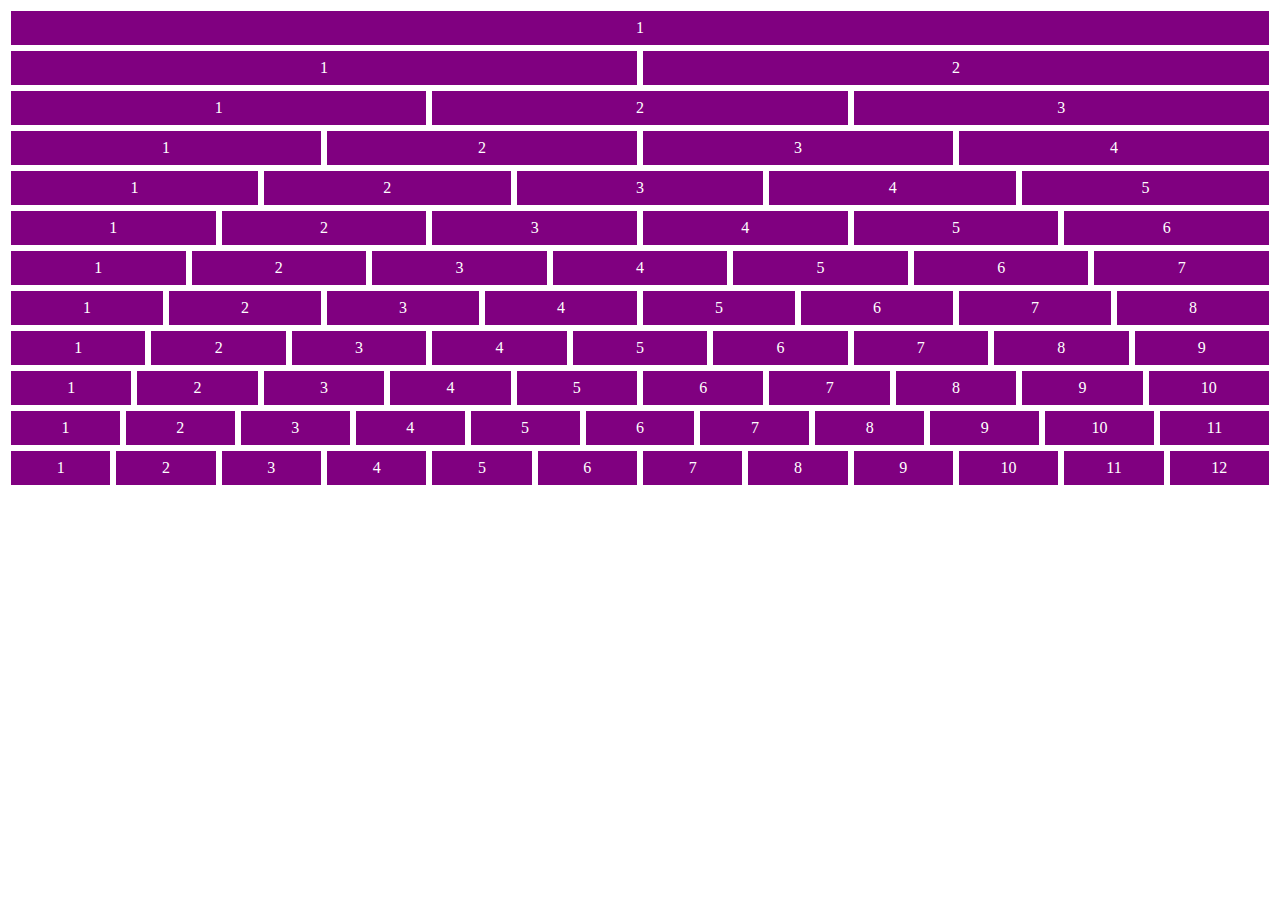
<file: flex/섹션 3. 플렉스(Flex) 유형별 UI 응용 예제/[그리드 예제] 플렉스(Flex) 가로(row) 그리드/index.html>
<!DOCTYPE html>
<html lang="ko">
<head>
	<meta charset="utf-8">
	<meta name="viewport" content="width=device-width, initial-scale=1.0">
	<title>[플렉스 그리드 예제] 플렉스(Flex) 가로(row) 그리드</title>
	<link rel="stylesheet" href="style.css">
</head>
<body>

	<div class="parent">
		<div class="child">1</div>
	</div>
	<div class="parent">
		<!-- .child{$}*2 -->
		<div class="child">1</div>
		<div class="child">2</div>
	</div>
	<div class="parent">
		<div class="child">1</div>
		<div class="child">2</div>
		<div class="child">3</div>
	</div>
	<div class="parent">
		<div class="child">1</div>
		<div class="child">2</div>
		<div class="child">3</div>
		<div class="child">4</div>
	</div>
	<div class="parent">
		<div class="child">1</div>
		<div class="child">2</div>
		<div class="child">3</div>
		<div class="child">4</div>
		<div class="child">5</div>
	</div>
	<div class="parent">
		<div class="child">1</div>
		<div class="child">2</div>
		<div class="child">3</div>
		<div class="child">4</div>
		<div class="child">5</div>
		<div class="child">6</div>
	</div>
	<div class="parent">
		<div class="child">1</div>
		<div class="child">2</div>
		<div class="child">3</div>
		<div class="child">4</div>
		<div class="child">5</div>
		<div class="child">6</div>
		<div class="child">7</div>
	</div> 
	<div class="parent">
		<div class="child">1</div>
		<div class="child">2</div>
		<div class="child">3</div>
		<div class="child">4</div>
		<div class="child">5</div>
		<div class="child">6</div>
		<div class="child">7</div>
		<div class="child">8</div>
	</div>
	<div class="parent">
		<div class="child">1</div>
		<div class="child">2</div>
		<div class="child">3</div>
		<div class="child">4</div>
		<div class="child">5</div>
		<div class="child">6</div>
		<div class="child">7</div>
		<div class="child">8</div>
		<div class="child">9</div>
	</div>
	<div class="parent">
		<div class="child">1</div>
		<div class="child">2</div>
		<div class="child">3</div>
		<div class="child">4</div>
		<div class="child">5</div>
		<div class="child">6</div>
		<div class="child">7</div>
		<div class="child">8</div>
		<div class="child">9</div>
		<div class="child">10</div>
	</div>
	<div class="parent">
		<div class="child">1</div>
		<div class="child">2</div>
		<div class="child">3</div>
		<div class="child">4</div>
		<div class="child">5</div>
		<div class="child">6</div>
		<div class="child">7</div>
		<div class="child">8</div>
		<div class="child">9</div>
		<div class="child">10</div>
		<div class="child">11</div>
	</div>
	<div class="parent">
		<div class="child">1</div>
		<div class="child">2</div>
		<div class="child">3</div>
		<div class="child">4</div>
		<div class="child">5</div>
		<div class="child">6</div>
		<div class="child">7</div>
		<div class="child">8</div>
		<div class="child">9</div>
		<div class="child">10</div>
		<div class="child">11</div>
		<div class="child">12</div>
	</div>

</body>
</html>
</file>
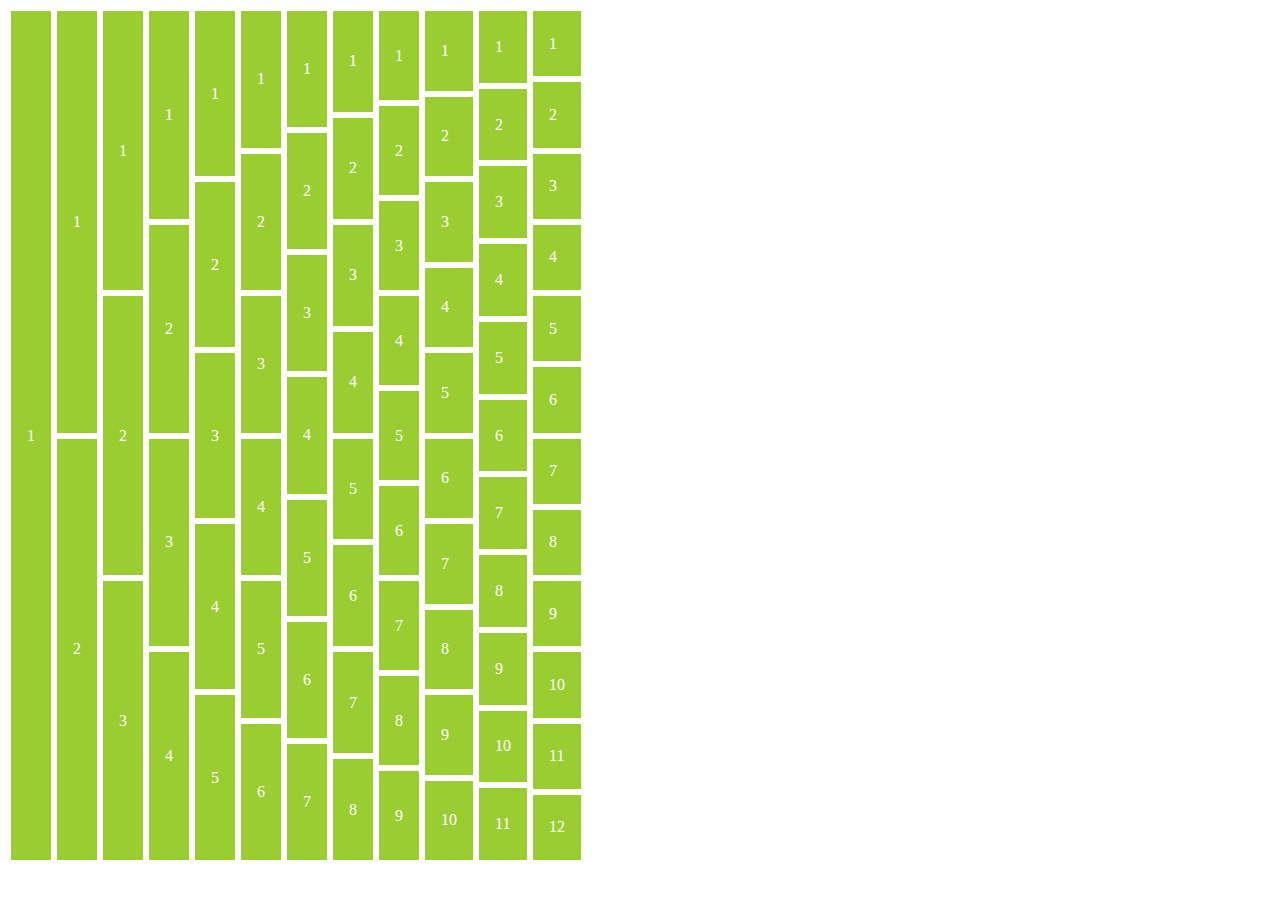
<file: flex/섹션 3. 플렉스(Flex) 유형별 UI 응용 예제/[그리드 예제] 플렉스(Flex) 세로(column) 그리드/index.html>
<!DOCTYPE html>
<html lang="ko">
<head>
	<meta charset="utf-8">
	<meta name="viewport" content="width=device-width, initial-scale=1.0">
	<title>[플렉스 그리드 예제] 플렉스(Flex) 세로(column) 그리드</title>
	<link rel="stylesheet" href="style.css">
</head>
<body>

	<div class="container">
		<div class="parent">
			<div class="child">1</div>
		</div>
		<div class="parent">
			<div class="child">1</div>
			<div class="child">2</div>
		</div>
		<div class="parent">
			<div class="child">1</div>
			<div class="child">2</div>
			<div class="child">3</div>
		</div>
		<div class="parent">
			<div class="child">1</div>
			<div class="child">2</div>
			<div class="child">3</div>
			<div class="child">4</div>
		</div>
		<div class="parent">
			<div class="child">1</div>
			<div class="child">2</div>
			<div class="child">3</div>
			<div class="child">4</div>
			<div class="child">5</div>
		</div>
		<div class="parent">
			<div class="child">1</div>
			<div class="child">2</div>
			<div class="child">3</div>
			<div class="child">4</div>
			<div class="child">5</div>
			<div class="child">6</div>
		</div>
		<div class="parent">
			<div class="child">1</div>
			<div class="child">2</div>
			<div class="child">3</div>
			<div class="child">4</div>
			<div class="child">5</div>
			<div class="child">6</div>
			<div class="child">7</div>
		</div>
		<div class="parent">
			<div class="child">1</div>
			<div class="child">2</div>
			<div class="child">3</div>
			<div class="child">4</div>
			<div class="child">5</div>
			<div class="child">6</div>
			<div class="child">7</div>
			<div class="child">8</div>
		</div>
		<div class="parent">
			<div class="child">1</div>
			<div class="child">2</div>
			<div class="child">3</div>
			<div class="child">4</div>
			<div class="child">5</div>
			<div class="child">6</div>
			<div class="child">7</div>
			<div class="child">8</div>
			<div class="child">9</div>
		</div>
		<div class="parent">
			<div class="child">1</div>
			<div class="child">2</div>
			<div class="child">3</div>
			<div class="child">4</div>
			<div class="child">5</div>
			<div class="child">6</div>
			<div class="child">7</div>
			<div class="child">8</div>
			<div class="child">9</div>
			<div class="child">10</div>
		</div>
		<div class="parent">
			<div class="child">1</div>
			<div class="child">2</div>
			<div class="child">3</div>
			<div class="child">4</div>
			<div class="child">5</div>
			<div class="child">6</div>
			<div class="child">7</div>
			<div class="child">8</div>
			<div class="child">9</div>
			<div class="child">10</div>
			<div class="child">11</div>
		</div>
		<div class="parent">
			<div class="child">1</div>
			<div class="child">2</div>
			<div class="child">3</div>
			<div class="child">4</div>
			<div class="child">5</div>
			<div class="child">6</div>
			<div class="child">7</div>
			<div class="child">8</div>
			<div class="child">9</div>
			<div class="child">10</div>
			<div class="child">11</div>
			<div class="child">12</div>
		</div>
	</div>

</body>
</html>
</file>
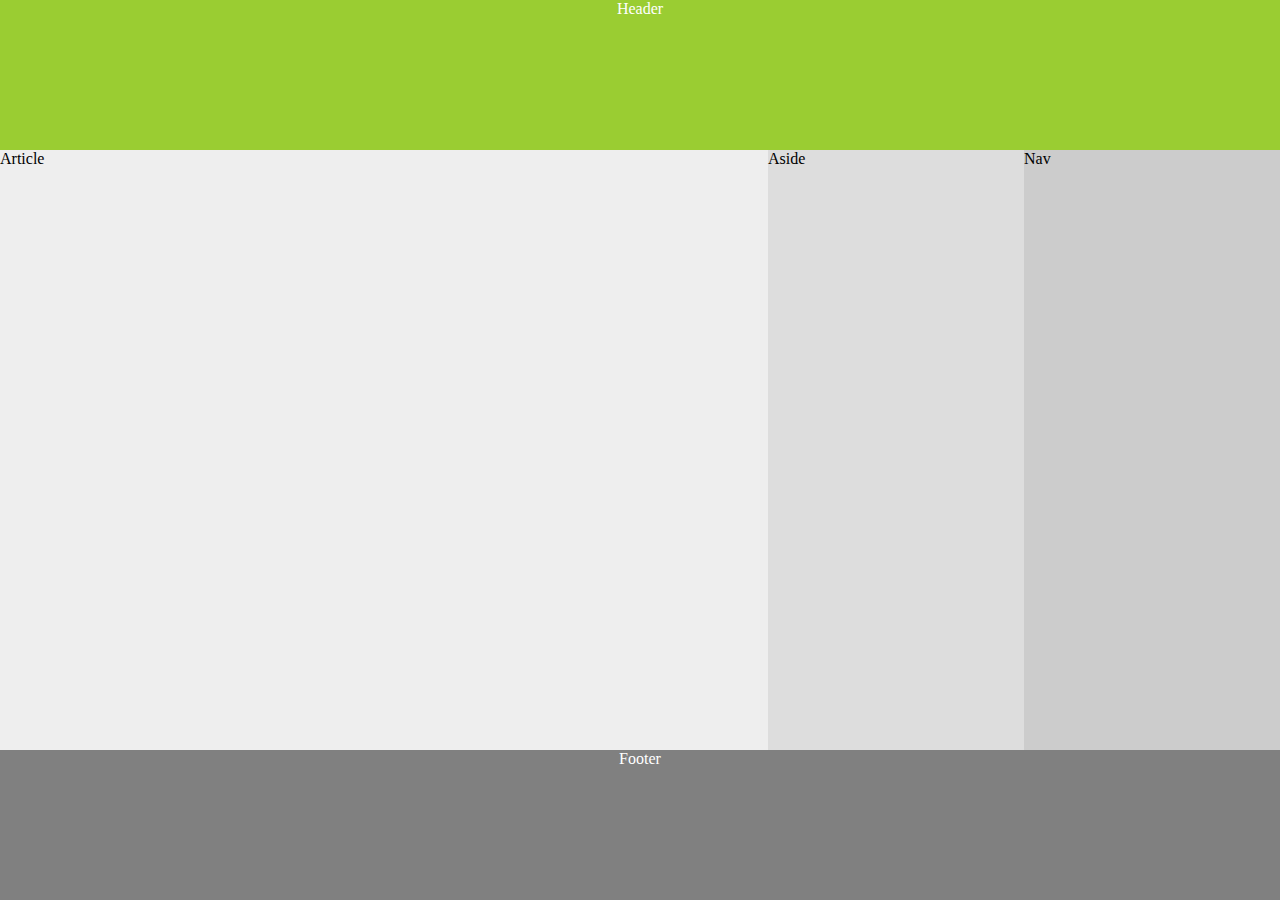
<file: flex/섹션 3. 플렉스(Flex) 유형별 UI 응용 예제/[웹사이트 레이아웃 예제] 플렉스(Flex) 레이아웃 설계(1)/index.html>
<!DOCTYPE html>
<html lang="ko">
<head>
	<meta charset="utf-8">
	<title>[웹사이트 레이아웃 예제] 플렉스(Flex) 레이아웃 설계(1)</title>
	<link rel="stylesheet" href="style.css">
</head>
<body>

	<div class="container">
		<header>Header</header>
		<section>
			<article>Article</article>
			<aside>Aside</aside>
			<nav>Nav</nav>
		</section>
		<footer>Footer</footer>
	</div>

</body>
</html>
</file>
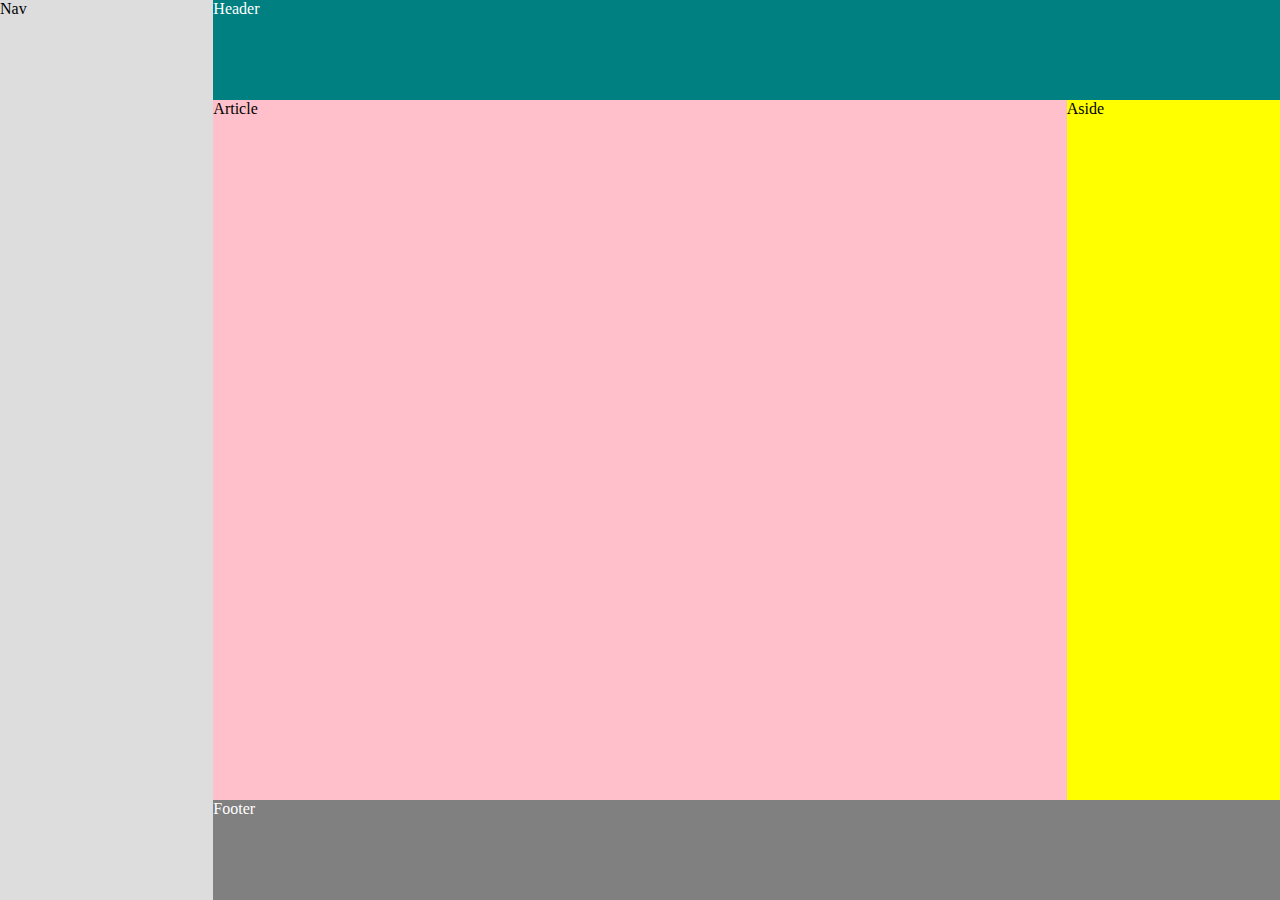
<file: flex/섹션 3. 플렉스(Flex) 유형별 UI 응용 예제/[웹사이트 레이아웃 예제] 플렉스(Flex) 레이아웃 설계(2)/index.html>
<!DOCTYPE html>
<html lang="ko">
<head>
	<meta charset="utf-8">
	<title>[웹사이트 레이아웃 예제] 플렉스(Flex) 레이아웃 설계(2)</title>
	<link rel="stylesheet" href="style.css">
</head>
<body>

	<div class="container">
		<nav>Nav</nav>
		<main>
			<header>Header</header>
			<section>
				<article>Article</article>
				<aside>Aside</aside>
			</section>
			<footer>Footer</footer>
		</main>
	</div>

</body>
</html>
</file>
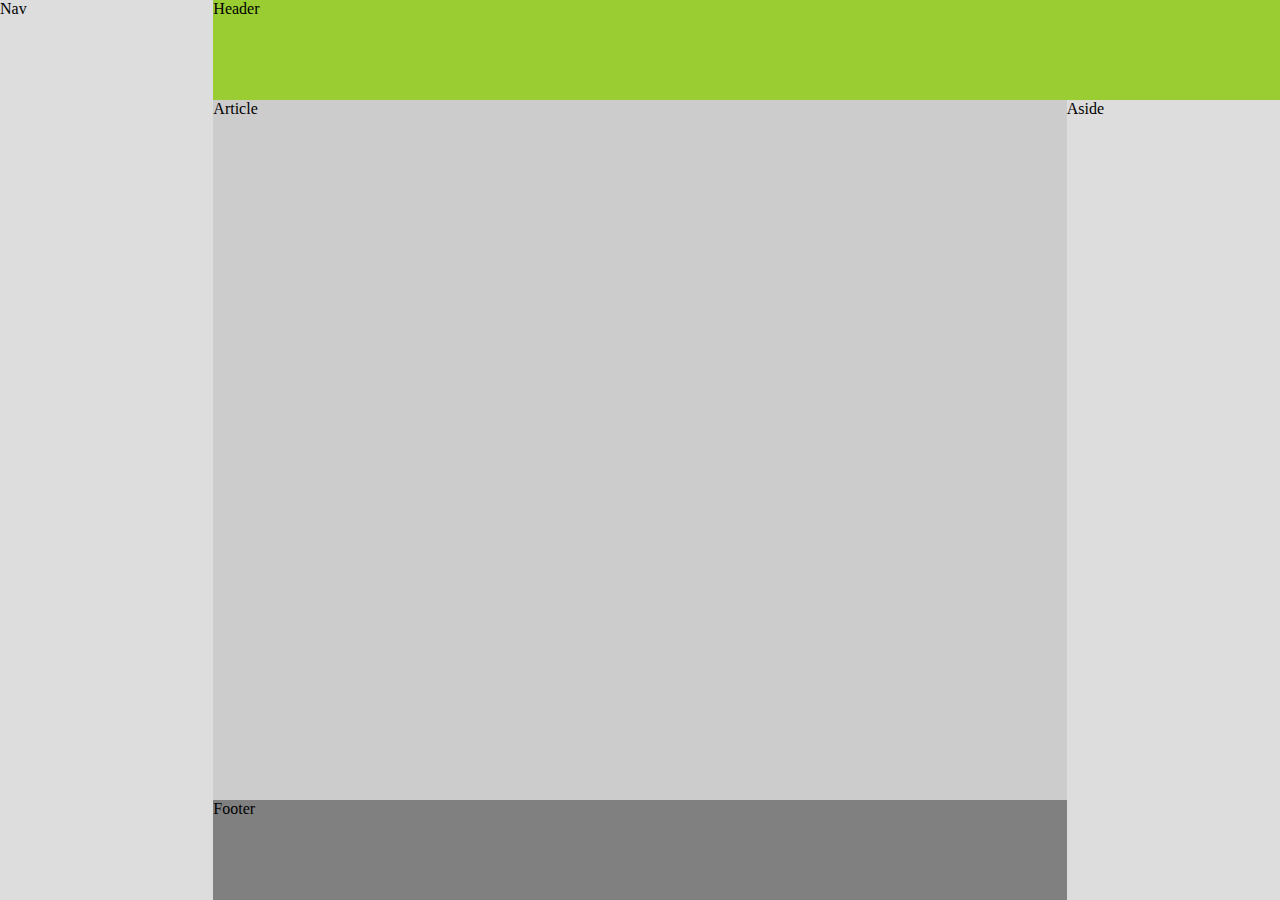
<file: flex/섹션 3. 플렉스(Flex) 유형별 UI 응용 예제/[웹사이트 레이아웃 예제] 플렉스(Flex) 레이아웃 설계(3)/index.html>
<!DOCTYPE html>
<html lang="ko">
<head>
	<meta charset="utf-8">
	<title>[웹사이트 레이아웃 예제] 플렉스(Flex) 레이아웃 설계(3)</title>
	<link rel="stylesheet" href="style.css">
</head>
<body>

	<div class="container">
		<nav>Nav</nav>
		<main>
			<header>Header</header>
			<div class="inner">
				<section>
					<article>Article</article>
					<footer>Footer</footer>
				</section>
				<aside>Aside</aside>
			</div>
		</main>
	</div>

</body>
</html>
</file>
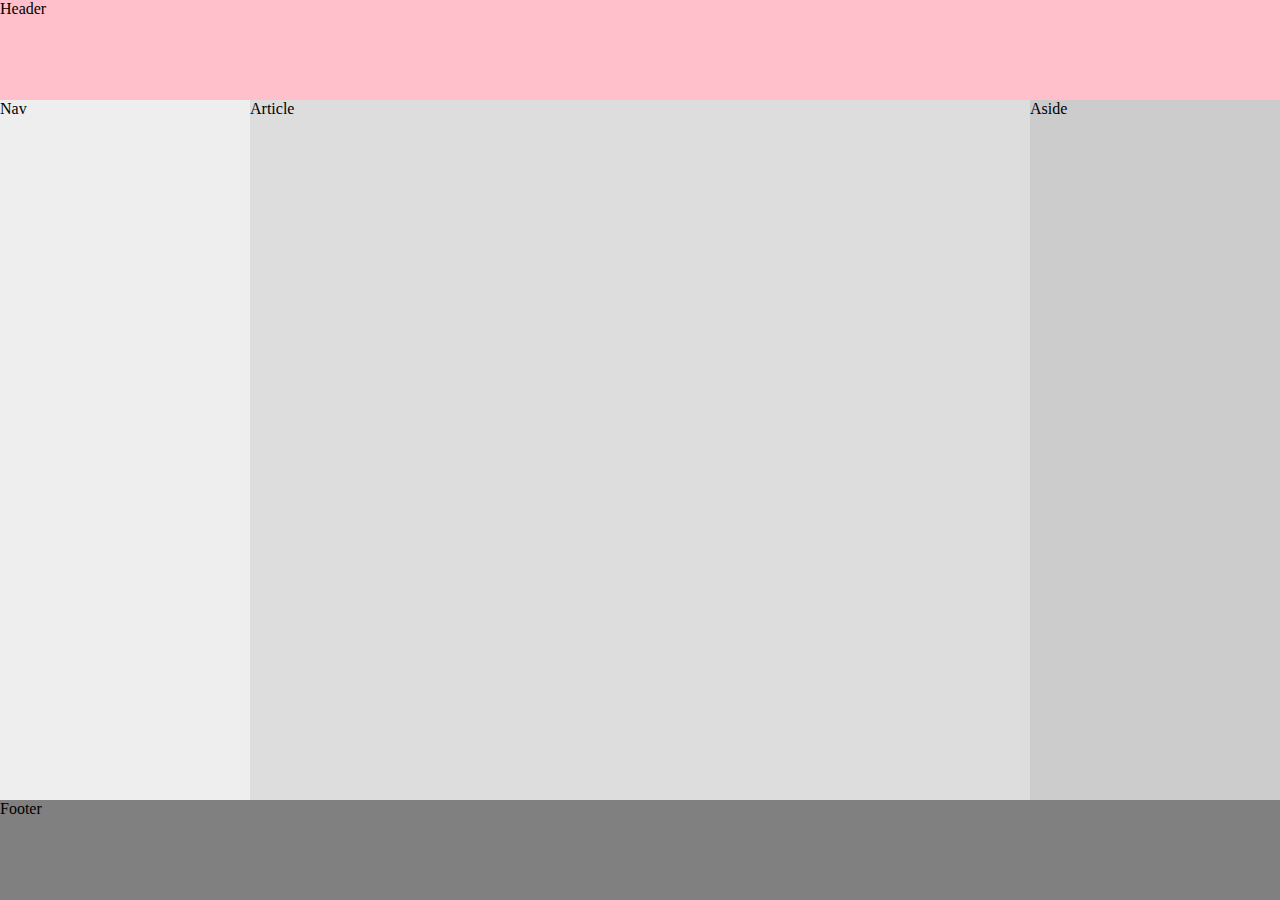
<file: flex/섹션 3. 플렉스(Flex) 유형별 UI 응용 예제/[웹사이트 레이아웃 예제] 플렉스(Flex) 레이아웃 설계(4)/index.html>
<!DOCTYPE html>
<html lang="ko">
<head>
	<meta charset="utf-8">
	<title>[웹사이트 레이아웃 예제] 플렉스(Flex) 레이아웃 설계(4)</title>
	<link rel="stylesheet" href="style.css">
</head>
<body>

	<div class="container">
		<header>Header</header>
		<section>
			<nav>Nav</nav>
			<article>Article</article>
			<aside>Aside</aside>
		</section>
		<footer>Footer</footer>
	</div>

</body>
</html>
</file>
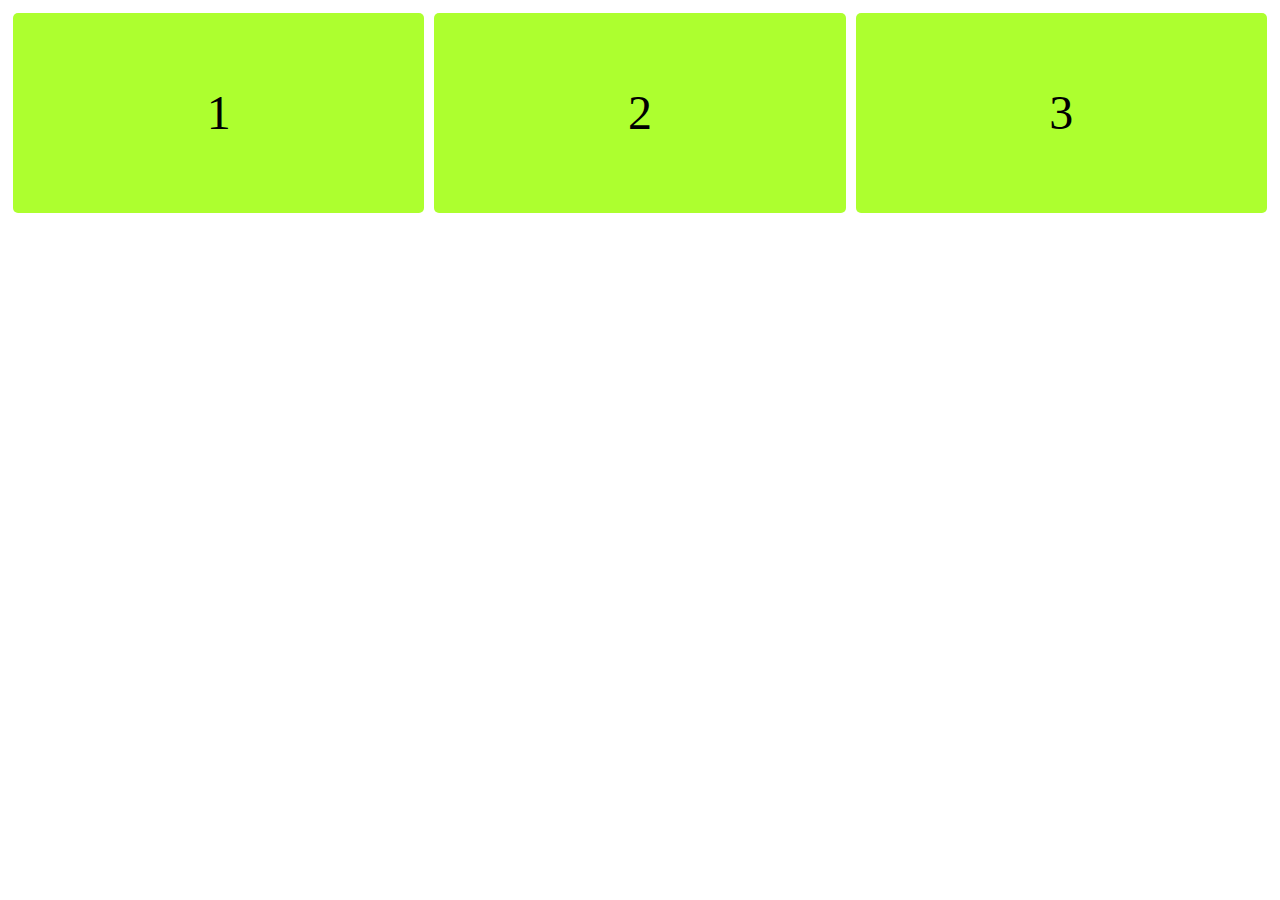
<file: flex/섹션 3. 플렉스(Flex) 유형별 UI 응용 예제/[응용 예제] flex-wrap과 flex-basis를 활용한 태블릿 레이아웃/index.html>
<!DOCTYPE html>
<html lang="ko">
<head>
	<meta charset="utf-8">
	<meta name="viewport" content="width=device-width, initial-scale=1.0">
	<title>flex-wrap과 flex-basis를 활용한 Pancake 레이아웃</title>
	<link rel="stylesheet" href="style.css">
<body>

	<div class="parent">
		<div class="child">1</div>
		<div class="child">2</div>
		<div class="child">3</div>
	</div>

</body>
</html>
</file>
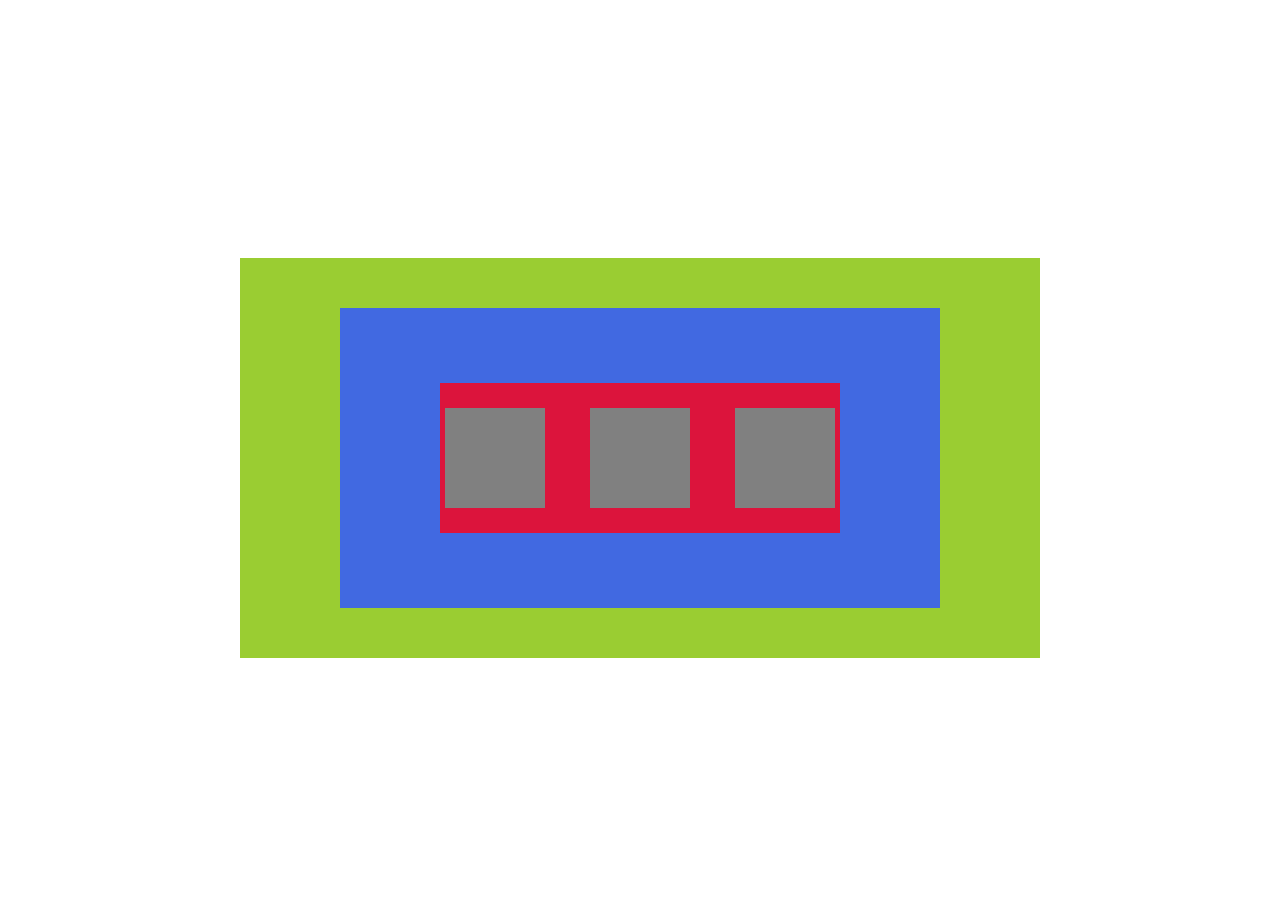
<file: flex/섹션 3. 플렉스(Flex) 유형별 UI 응용 예제/[응용 예제] 부모요소 자식요소 중첩해서 수직 수평 중앙 정렬/index.html>
<!DOCTYPE html>
<html lang="ko">
<head>
	<meta charset="utf-8">
	<meta name="viewport" content="width=device-width, initial-scale=1.0">
	<title>Flex - [응용예제 01]</title>
	<link rel="stylesheet" href="style.css">
</head>
<body>

	<div class="yellowgreen">
		<div class="royalblue">
			<div class="crimson">
				<div class="gray"></div>
				<div class="gray"></div>
				<div class="gray"></div>
			</div>
		</div>
	</div>

</body>
</html>
</file>
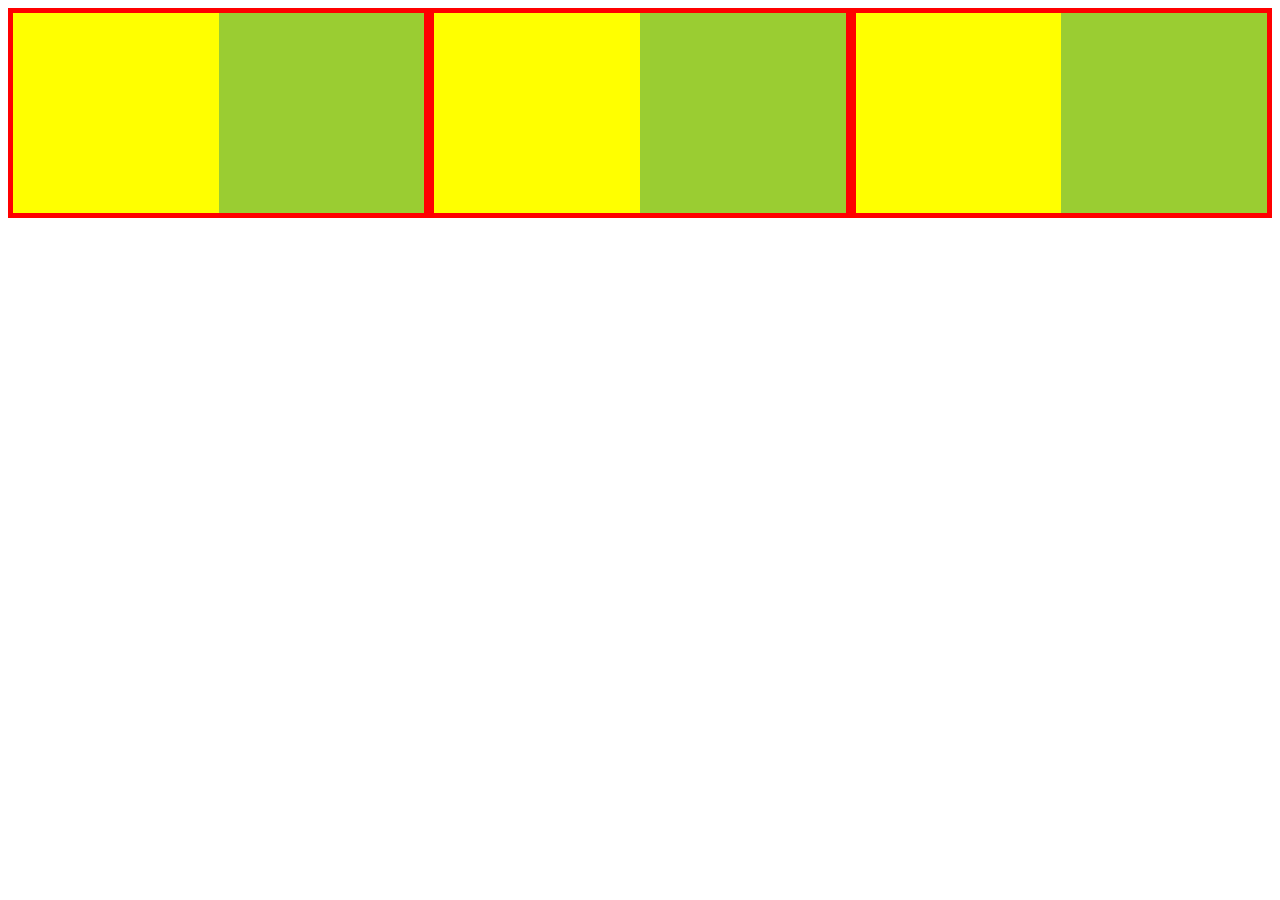
<file: flex/섹션 3. 플렉스(Flex) 유형별 UI 응용 예제/[응용 예제] 부모자식으로 중첩된 div를 가로 배치하기/index.html>
<!DOCTYPE html>
<html lang="ko">
<head>
	<meta charset="utf-8">
	<meta name="viewport" content="width=device-width, initial-scale=1.0">
	<title>Flex - [응용예제 02]</title>
	<link rel="stylesheet" href="style.css">
</head>
<body>

	<div class="container">
		<div class="box">
			<div></div>
			<div></div>
		</div>
		<div class="box">
			<div></div>
			<div></div>
		</div>
		<div class="box">
			<div></div>
			<div></div>
		</div>
	</div>

</body>
</html>
</file>
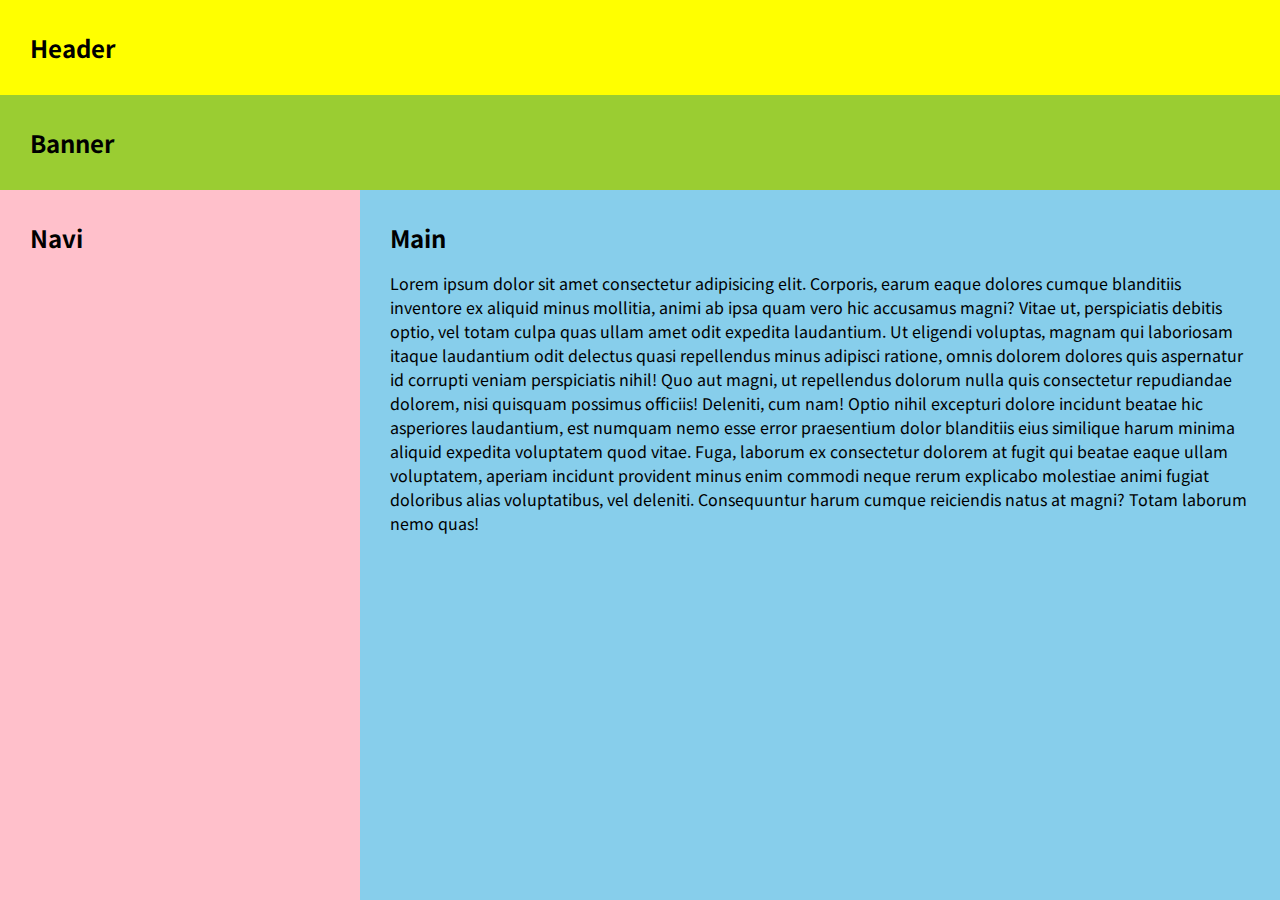
<file: flex/섹션 3. 플렉스(Flex) 유형별 UI 응용 예제/[응용 예제] 스크롤 없는 높이 100% 레이아웃/index.html>
<!DOCTYPE html>
<html lang="ko">
<head>
	<meta charset="utf-8">
	<meta name="viewport" content="width=device-width, initial-scale=1.0">
	<title>[응용 예제] 스크롤 없는 높이 100% 레이아웃</title>
	<link rel="stylesheet" href="style.css">
</head>
<body>

	<div class="container">
		<header>
			<h2>Header</h2>
		</header>
		<div class="banner">
			<h2>Banner</h2>
		</div>
		<section>
			<article class="navi">
				<h2>Navi</h2>
			</article>
			<article class="content">
				<h2>Main</h2>
				<p>
					Lorem ipsum dolor sit amet consectetur adipisicing elit. Corporis, earum eaque dolores cumque blanditiis inventore ex aliquid minus mollitia, animi ab ipsa quam vero hic accusamus magni? Vitae ut, perspiciatis debitis optio, vel totam culpa quas ullam amet odit expedita laudantium. Ut eligendi voluptas, magnam qui laboriosam itaque laudantium odit delectus quasi repellendus minus adipisci ratione, omnis dolorem dolores quis aspernatur id corrupti veniam perspiciatis nihil! Quo aut magni, ut repellendus dolorum nulla quis consectetur repudiandae dolorem, nisi quisquam possimus officiis! Deleniti, cum nam! Optio nihil excepturi dolore incidunt beatae hic asperiores laudantium, est numquam nemo esse error praesentium dolor blanditiis eius similique harum minima aliquid expedita voluptatem quod vitae. Fuga, laborum ex consectetur dolorem at fugit qui beatae eaque ullam voluptatem, aperiam incidunt provident minus enim commodi neque rerum explicabo molestiae animi fugiat doloribus alias voluptatibus, vel deleniti. Consequuntur harum cumque reiciendis natus at magni? Totam laborum nemo quas!
				</p>
			</article>
		</section>
	</div>

</body>
</html>
</file>
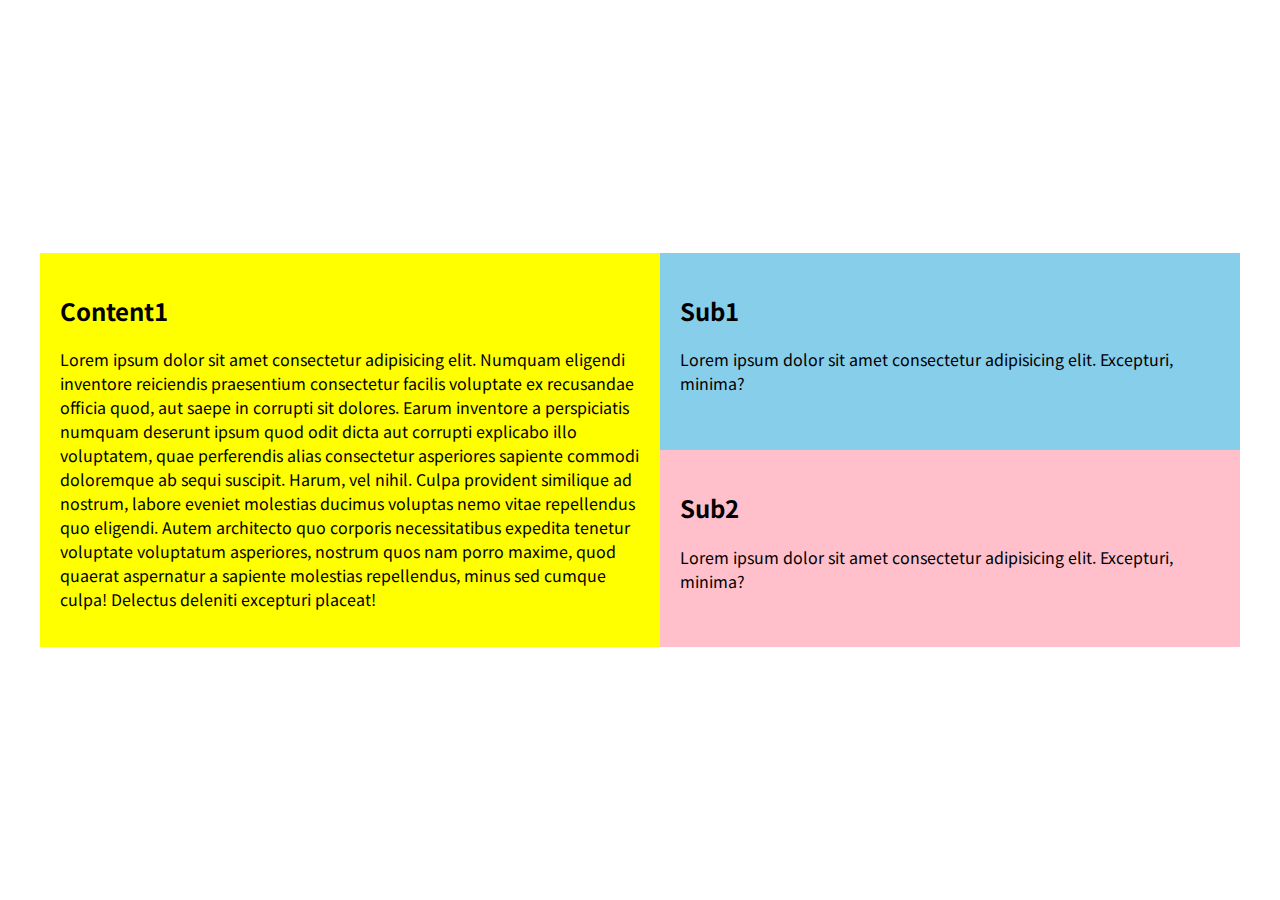
<file: flex/섹션 3. 플렉스(Flex) 유형별 UI 응용 예제/[응용 예제] 플렉스 가로 세로 혼합 레이아웃(반응형)/index.html>
<!DOCTYPE html>
<html lang="ko">
<head>
	<meta charset="utf-8">
	<meta name="viewport" content="width=device-width, initial-scale=1.0">
	<title>[응용 예제] 플렉스 가로 세로 혼합 레이아웃</title>
	<link rel="stylesheet" href="style.css">
</head>
<body>

	<section>
		<article class="content1">
			<h2>Content1</h2>
			<p>
				Lorem ipsum dolor sit amet consectetur adipisicing elit. Numquam eligendi inventore reiciendis praesentium consectetur facilis voluptate ex recusandae officia quod, aut saepe in corrupti sit dolores. Earum inventore a perspiciatis numquam deserunt ipsum quod odit dicta aut corrupti explicabo illo voluptatem, quae perferendis alias consectetur asperiores sapiente commodi doloremque ab sequi suscipit. Harum, vel nihil. Culpa provident similique ad nostrum, labore eveniet molestias ducimus voluptas nemo vitae repellendus quo eligendi. Autem architecto quo corporis necessitatibus expedita tenetur voluptate voluptatum asperiores, nostrum quos nam porro maxime, quod quaerat aspernatur a sapiente molestias repellendus, minus sed cumque culpa! Delectus deleniti excepturi placeat!
			</p>
		</article>
		<article class="content2">
			<div class="sub1">
				<h2>Sub1</h2>
				<p>
					Lorem ipsum dolor sit amet consectetur adipisicing elit. Excepturi, minima?
				</p>
			</div>
			<div class="sub2">
				<h2>Sub2</h2>
				<p>
					Lorem ipsum dolor sit amet consectetur adipisicing elit. Excepturi, minima?
				</p>
			</div>
		</article>
	</section>

</body>
</html>
</file>
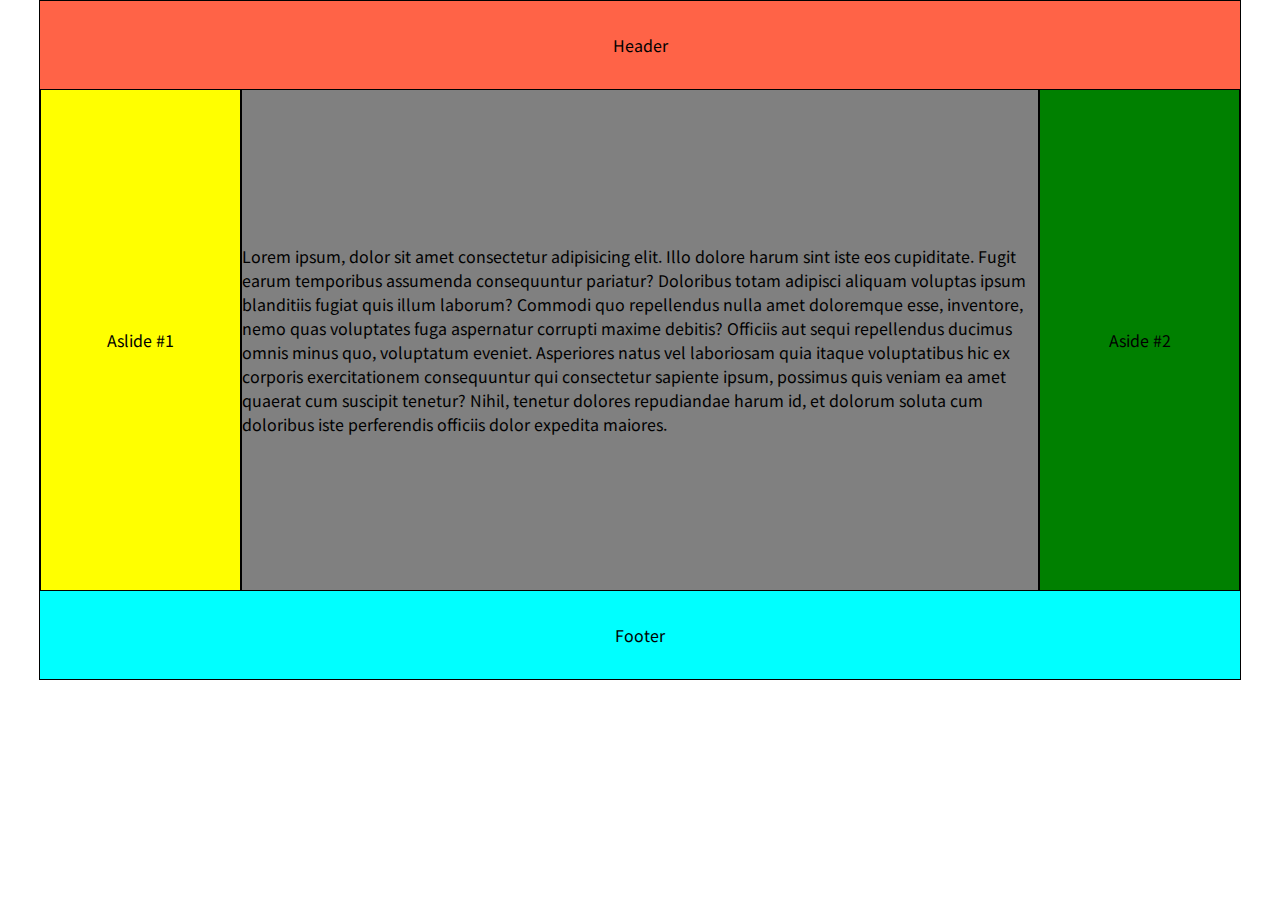
<file: flex/섹션 3. 플렉스(Flex) 유형별 UI 응용 예제/[응용 예제] 플렉스 시멘틱 레이아웃(반응형)/index.html>
<!DOCTYPE html>
<html lang="ko">
<head>
	<meta charset="utf-8">
	<meta name="viewport" content="width=device-width, initial-scale=1.0">
	<title>[응용예제] 플렉스 시멘틱 레이아웃(반응형)</title>
	<link rel="stylesheet" href="style.css">
</head>
<body>

	<div class="container">
		<header>Header</header>
		<section>
			<article class="left">
				Aslide #1
			</article>
			<article class="main">
				Lorem ipsum, dolor sit amet consectetur adipisicing elit. Illo dolore harum sint iste eos cupiditate. Fugit earum temporibus assumenda consequuntur pariatur? Doloribus totam adipisci aliquam voluptas ipsum blanditiis fugiat quis illum laborum? Commodi quo repellendus nulla amet doloremque esse, inventore, nemo quas voluptates fuga aspernatur corrupti maxime debitis? Officiis aut sequi repellendus ducimus omnis minus quo, voluptatum eveniet. Asperiores natus vel laboriosam quia itaque voluptatibus hic ex corporis exercitationem consequuntur qui consectetur sapiente ipsum, possimus quis veniam ea amet quaerat cum suscipit tenetur? Nihil, tenetur dolores repudiandae harum id, et dolorum soluta cum doloribus iste perferendis officiis dolor expedita maiores.
			</article>
			<article class="right">
				Aside #2
			</article>
		</section>
		<footer>Footer</footer>
	</div>

</body>
</html>
</file>
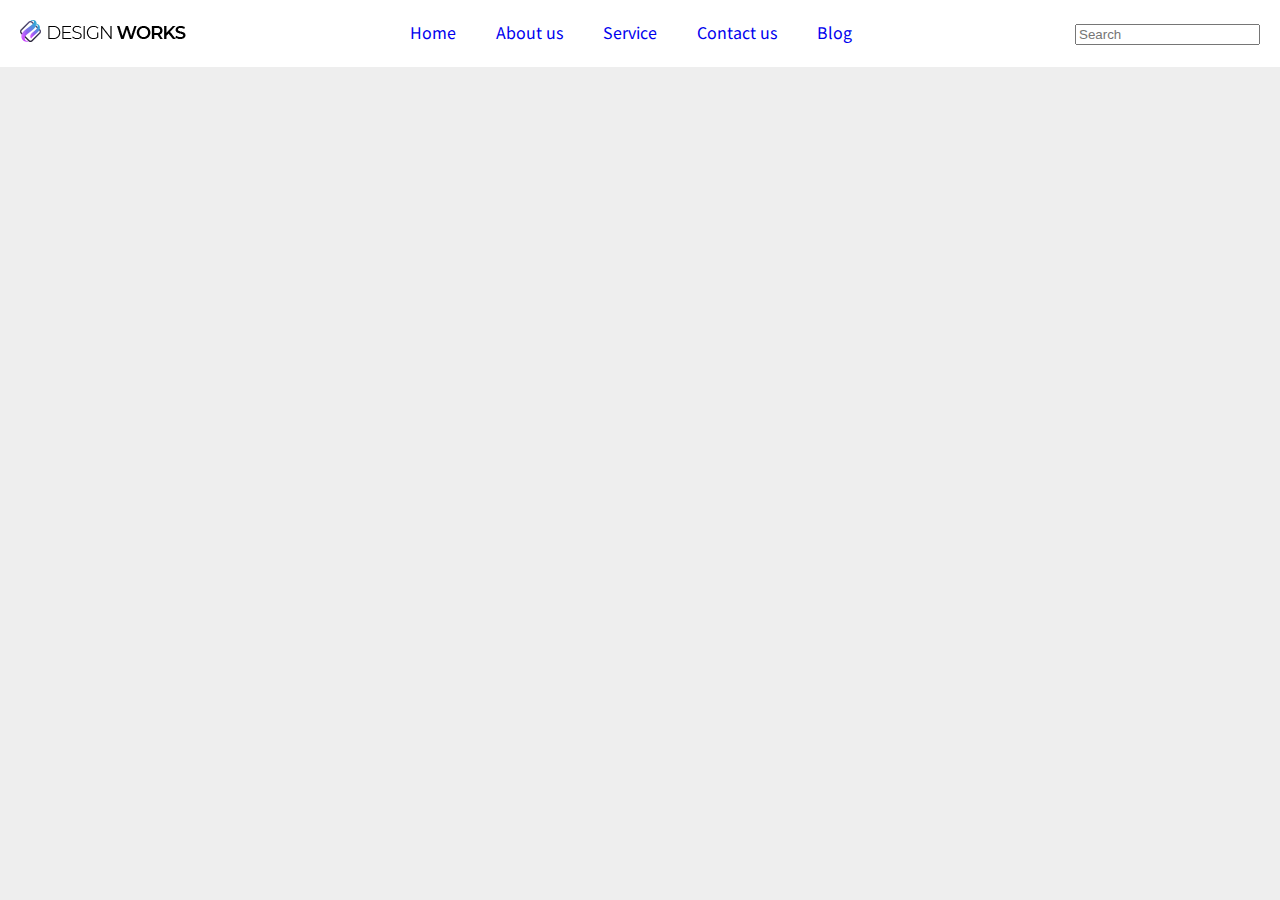
<file: flex/섹션 3. 플렉스(Flex) 유형별 UI 응용 예제/[응용 예제] 헤더영역(로고, 검색, 네비게이션)/index.html>
<!DOCTYPE html>
<html lang="ko">
<head>
	<meta charset="utf-8">
	<meta name="viewport" content="width=device-width, initial-scale=1.0">
	<title>[응용 예제] 헤더영역(로고, 검색, 네비게이션)</title>
	<link rel="stylesheet" href="style.css">
</head>
<body>

	<header>
		<div class="logo">
			<img src="images/logo.png" alt="">
		</div>
		<div class="gnb">
			<a href="#none">Home</a>
			<a href="#none">About us</a>
			<a href="#none">Service</a>
			<a href="#none">Contact us</a>
			<a href="#none">Blog</a>
		</div>
		<div class="search">
			<input type="search" placeholder="Search">
		</div>
	</header>

</body>
</html>
</file>
<file: flex/섹션 3. 플렉스(Flex) 유형별 UI 응용 예제/[그리드 예제] 플렉스(Flex) 가로(row) 그리드/style.css>
.parent {
  display: flex;
}
.child {
  background-color: purple;
  padding: 0.5em;
  color: #fff;
  text-align: center;
  font-size: 1em;
  margin: 3px;
  flex: 1;
}
</file>
<file: flex/섹션 3. 플렉스(Flex) 유형별 UI 응용 예제/[그리드 예제] 플렉스(Flex) 세로(column) 그리드/style.css>
.container {
  display: flex;
  flex-direction: row;
  height: 95vh;
}
.parent {
  /* border: 2px solid blue; */
  display: flex;
  flex-direction: column;
}
.child {
  background-color: yellowgreen;
  color: #fff;
  text-align: center;
  padding: 1em;
  margin: 3px;
  flex: 1;
  display: flex;
  align-items: center;
}
</file>
<file: flex/섹션 3. 플렉스(Flex) 유형별 UI 응용 예제/[웹사이트 레이아웃 예제] 플렉스(Flex) 레이아웃 설계(1)/style.css>
body {
  margin: 0;
  height: 100vh;
}
.container {}
header {
  background-color: yellowgreen;
  color: #fff;
  text-align: center;
  height: 150px;
}
section {
  display: flex;
}
article,
aside,
nav {
  height: calc(100vh - 300px)
}
article {
  flex: 3;
  background-color: #eee;
}
aside {
  flex: 1;
  background-color: #ddd;
}
nav {
  flex: 1;
  background-color: #ccc;
}
footer {
  background-color: gray;
  color: #fff;
  height: 150px;
  text-align: center;
}
</file>
<file: flex/섹션 3. 플렉스(Flex) 유형별 UI 응용 예제/[웹사이트 레이아웃 예제] 플렉스(Flex) 레이아웃 설계(2)/style.css>
body {
  margin: 0;
  height: 100vh;
}
.container {
  display: flex;
}
nav {
  flex: 1;
  background-color: #ddd;
}
main {
  flex: 5;
}
header {
  background-color: teal;
  color: #fff;
  height: 100px;
}
section {
  display: flex;
}

section article,
section aside {
  height: calc(100vh - 200px);
}

section article {
  flex: 4;
  background-color: pink;
}
section aside {
  flex: 1;
  background-color: yellow;
}

footer {
  background-color: gray;
  color: #fff;
  height: 100px;
}
</file>
<file: flex/섹션 3. 플렉스(Flex) 유형별 UI 응용 예제/[웹사이트 레이아웃 예제] 플렉스(Flex) 레이아웃 설계(3)/style.css>
body {
  margin: 0;
  height: 100vh;
}
.container {
  display: flex;
}
nav {
  flex: 1;
  background-color: #ddd;
}
main {
  flex: 5;
}
header {
  background-color: yellowgreen;
  height: 100px;
}
.inner {
  display: flex;
}
.inner section {
  flex: 4;
}
.inner aside {
  flex: 1;
  background-color: #ddd;
}
.inner section article {
  background-color: #ccc;
  height: calc(100vh - 200px);
}
footer {
  background-color: gray;
  height: 100px;
}
</file>
<file: flex/섹션 3. 플렉스(Flex) 유형별 UI 응용 예제/[웹사이트 레이아웃 예제] 플렉스(Flex) 레이아웃 설계(4)/style.css>
body {
  margin: 0;
  height: 100vh;
}
.container {}
header {
  background-color: pink;
  height: 100px;
}
section {
  display: flex;
}

nav,
section article,
section aside {
  height: calc(100vh - 200px);
  /* height: auto; */
}

nav {
  background-color: #eee;
  /* flex: 1; */
  /* width: 250px; */
  flex-basis: 250px;
}
section article {
  background-color: #ddd;
  flex: 4;
}
section aside {
  background-color: #ccc;
  /* flex: 1; */
  /* width: 250px; */
  flex-basis: 250px;
}
footer {
  background-color: gray;
  height: 100px;
}
</file>
<file: flex/섹션 3. 플렉스(Flex) 유형별 UI 응용 예제/[응용 예제] flex-wrap과 flex-basis를 활용한 태블릿 레이아웃/style.css>
.parent {
  display: flex;
  justify-content: center;
  flex-wrap: wrap;
}
.child {
  background-color: greenyellow;
  text-align: center;
  border-radius: 5px;
  height: 200px;
  margin: 5px;
  font-size: 3em;
  line-height: 200px;
  /* flex: 1 300px; */
  flex-grow: 1;
  flex-basis: 300px;
  /* flex-grow: 1;
  width: 300px; */
}

/* @media (min-width: 768px) and (max-width: 1024px) {
  .parent {
    flex-wrap: wrap;
  }
}

@media (max-width: 767px) {
  .parent {
    flex-wrap: wrap;
  }
} */
</file>
<file: flex/섹션 3. 플렉스(Flex) 유형별 UI 응용 예제/[응용 예제] 부모요소 자식요소 중첩해서 수직 수평 중앙 정렬/style.css>
/* Google Web Fonts CDN */
@import url('https://fonts.googleapis.com/css?family=Noto+Sans+KR:300,400,500,700,900&display=swap');

/* Default CSS */
body {
  font-family: 'Noto Sans KR', sans-serif;
  height: 100vh;
  display: flex;
  justify-content: center;
  align-items: center;
}
a {
  text-decoration: none;
}

.yellowgreen {
  background-color: yellowgreen;
  width: 800px;
  height: 400px;
  display: flex;
  justify-content: center;
  align-items: center;
}
.royalblue {
  background-color: royalblue;
  width: 600px;
  height: 300px;
  display: flex;
  justify-content: center;
  align-items: center;
}
.crimson {
  background-color: crimson;
  width: 400px;
  height: 150px;
  display: flex;
  justify-content: space-between;
  align-items: center;
}
.gray {
  background-color: gray;
  width: 100px;
  height: 100px;
  margin: 5px;
}
</file>
<file: flex/섹션 3. 플렉스(Flex) 유형별 UI 응용 예제/[응용 예제] 부모자식으로 중첩된 div를 가로 배치하기/style.css>
/* Google Web Fonts CDN */
@import url('https://fonts.googleapis.com/css?family=Noto+Sans+KR:300,400,500,700,900&display=swap');

/* Default CSS */
body {
  font-family: 'Noto Sans KR', sans-serif;
}
a {
  text-decoration: none;
}

.container {
  display: flex;
}
.box {
  border: 5px solid red;
  display: flex;
  flex: 1;
}
.box div {
  height: 200px;
  flex: 1;
}
.box div:nth-child(1) {
  background-color: yellow;
}
.box div:nth-child(2) {
  background-color: yellowgreen;
}
</file>
<file: flex/섹션 3. 플렉스(Flex) 유형별 UI 응용 예제/[응용 예제] 스크롤 없는 높이 100% 레이아웃/style.css>
/* Google Web Fonts CDN */
@import url('https://fonts.googleapis.com/css?family=Noto+Sans+KR:300,400,500,700,900&display=swap');

body {
  font-family: 'Noto Sans KR', sans-serif;
  margin: 0;
  height: 100vh;
}
a { text-decoration: none; text-decoration: none; }

/* Reset CSS */
h1,h2,h3,h4,h5,h6 {
  margin: 0;
}

.container {
  display: flex;
  flex-direction: column;
  height: 100%;
}
header {
  background-color: yellow;
  padding: 30px;
}
.banner {
  background-color: yellowgreen;
  padding: 30px;
}
section {
  display: flex;
  height: 100%;
}
section article {}
.navi {
  background-color: pink;
  padding: 30px;
  /* width: 300px; */
  flex-basis: 300px;
}
.content {
  background-color: skyblue;
  padding: 30px;
  flex: 1;
}
</file>
<file: flex/섹션 3. 플렉스(Flex) 유형별 UI 응용 예제/[응용 예제] 플렉스 가로 세로 혼합 레이아웃(반응형)/style.css>
/* Google Web Fonts CDN */
@import url('https://fonts.googleapis.com/css?family=Noto+Sans+KR:300,400,500,700,900&display=swap');

/* Default CSS */
body {
  font-family: 'Noto Sans KR', sans-serif;
  margin: 0;
  display: flex;
  justify-content: center;
  align-items: center;
  height: 100vh;
}
a { text-decoration: none; text-decoration: none; }

section {
  width: 1200px;
  display: flex;
}
section article {
  flex: 1;
  /* padding: 30px; */
}
.content1 {
  background-color: yellow;
  padding: 20px;
}
.content2 {
  display: flex;
  flex-direction: column;
}
.content2 div {
  flex: 1;
  padding: 20px;
}
.sub1 {
  background-color: skyblue;
}
.sub2 {
  background-color: pink;
}

@media (max-width: 768px) {
  section {
    flex-direction: column;
  }
}
</file>
<file: flex/섹션 3. 플렉스(Flex) 유형별 UI 응용 예제/[응용 예제] 플렉스 시멘틱 레이아웃(반응형)/style.css>
/* Google Web Fonts CDN */
@import url('https://fonts.googleapis.com/css?family=Noto+Sans+KR:300,400,500,700,900&display=swap');

/* Default CSS */
body {
  font-family: 'Noto Sans KR', sans-serif;
  margin: 0;
  /* display: flex;
  justify-content: center; */
}
a {
  text-decoration: none;
}

.container {
  border: 1px solid #000;
  width: 1200px;
  margin: auto;
}
header {
  background-color: tomato;
  padding: 2em;
  text-align: center;
}
section {
  display: flex;
  flex-direction: row;
}
section article {
  border: 1px solid #000;
  height: 500px;
  display: flex;
  justify-content: center;
  align-items: center;
}
.left {
  flex: 1;
  background-color: yellow;
  /* text-align: center;
  line-height: 500px; */
}
.main {
  flex: 4;
  background-color: gray;
}
.right {
  flex: 1;
  background-color: green;
}
footer {
  padding: 2em;
  text-align: center;
  background-color: aqua;
}

@media (max-width: 768px) {
  .container {
    width: 100%;
  }
  section {
    flex-direction: column;
  }
  .left {
    order: 2;
  }
  .main {
    order: 1;
  }
  .right {
    order: 3;
  }
}
</file>
<file: flex/섹션 3. 플렉스(Flex) 유형별 UI 응용 예제/[응용 예제] 헤더영역(로고, 검색, 네비게이션)/style.css>
/* Google Web Fonts CDN */
@import url('https://fonts.googleapis.com/css?family=Noto+Sans+KR:300,400,500,700,900&display=swap');

body {
  font-family: 'Noto Sans KR', sans-serif;
  margin: 0;
  background-color: #eee;
}

/* Reset CSS */
a { text-decoration: none; text-decoration: none; }
h1,h2,h3,h4,h5,h6 { margin: 0; }

header {
  background-color: #fff;
  display: flex;
  padding: 20px;
}
header div {}
.logo {
  flex: 1;
}
.gnb {
  flex: 6;
  display: flex;
  justify-content: center;
}
.gnb a {
  margin: 0 20px;
}
.search {
  flex: 1;
  text-align: right;
}

@media (max-width: 768px) {
  header {
    flex-direction: column;
  }
  .gnb a {
    margin: 0 5px;
  }
  .logo {
    text-align: center;
  }
  .search {
    text-align: center;
  }
}
</file>
